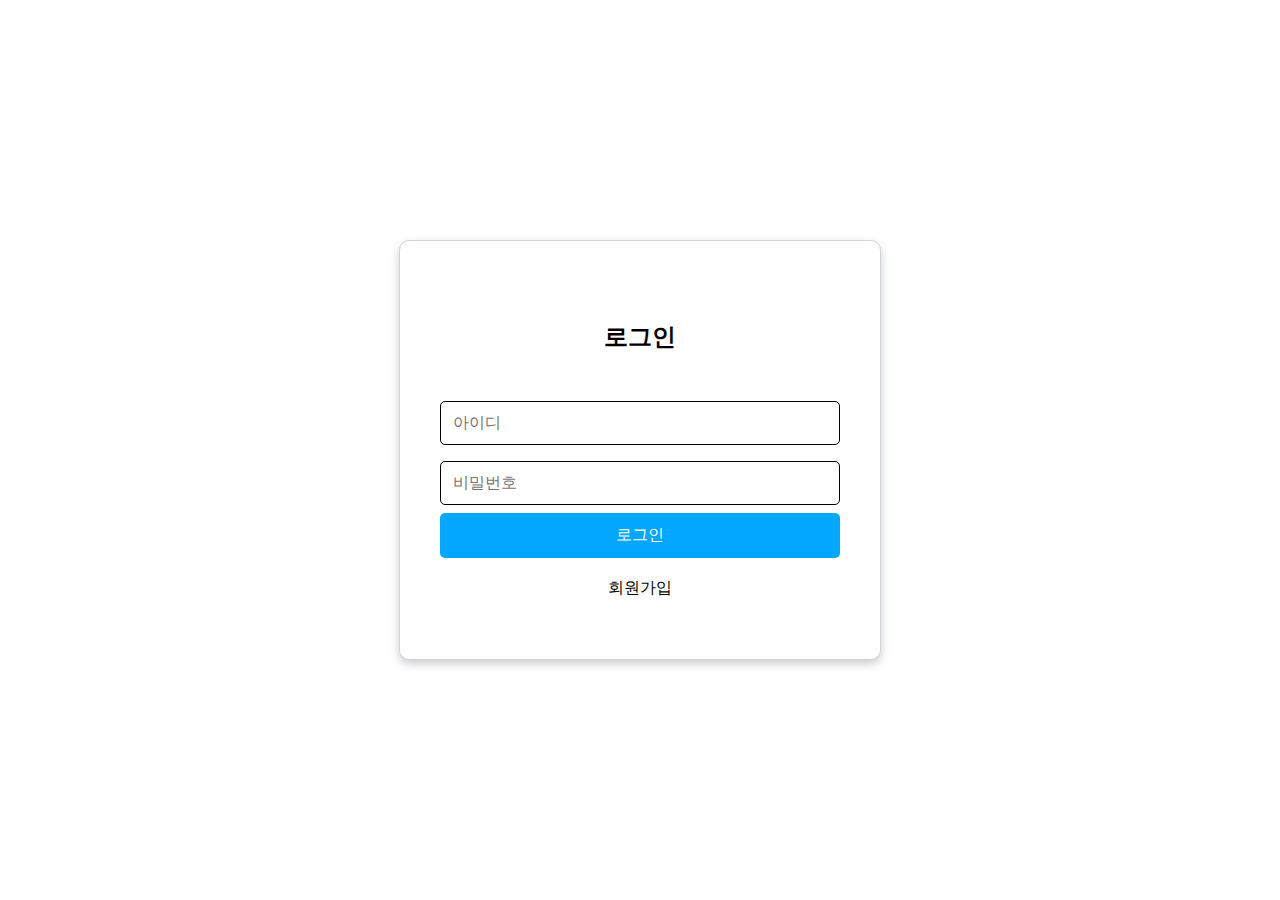
<file: Frontend/templates/login.html>
<!DOCTYPE html>
<html lang="ko">
    <head>
        <meta charset="UTF-8" />
        <meta name="viewport" content="width=device-width, initial-scale=1.0" />
        <title>로그인</title>
        <style>
            /* 전체 페이지 레이아웃 */
            body {
                font-family: Arial, sans-serif;
                background-color: #ffffff;
                color: #fff;
                margin: 0;
                padding: 0;
                display: flex;
                justify-content: center;
                align-items: center;
                height: 100vh;
            }

            /* 폼 스타일 */
            .form-container {
                display: flex;
                flex-direction: column;
                justify-content: center;
                align-items: center;
                padding: 60px 40px;
                gap: 20px;
                background-color: #ffffff;
                border: 1px solid #ced4da;
                border-radius: 10px;
                width: 100%;
                margin: 5%;
                max-width: 400px;
                box-shadow: 0 4px 10px rgba(0, 0, 0, 0.2);
            }

            h2 {
                margin-bottom: 20px;
                color: #000000;
                font-size: 24px;
            }

            /* 입력 필드 스타일 */
            input[type='text'],
            input[type='password'] {
                width: 100%;
                padding: 12px;
                margin: 8px 0;
                background-color: #ffffff;
                border: 1px solid #000000;
                border-radius: 5px;
                color: #000;
                font-size: 16px;
                box-sizing: border-box;
            }

            input[type='text']:focus,
            input[type='password']:focus {
                border-color: #00bcd4;
                outline: none;
            }

            /* 버튼 스타일 */
            button {
                width: 100%;
                padding: 12px;
                background-color: #03a7ff;
                color: #ffffff;
                border: none;
                border-radius: 5px;
                font-size: 16px;
                cursor: pointer;
            }

            button:hover {
                background-color: #0097a7;
            }

            /* 링크 스타일 */
            p {
                margin-top: 15px;
            }

            a {
                color: #000000;
                text-decoration: none;
            }

            a:hover {
                text-decoration: underline;
            }
        </style>
    </head>
    <body>
        <div class="form-container">
            <h2>로그인</h2>
            <form method="POST">
                <input
                    type="text"
                    id="username"
                    name="username"
                    placeholder="아이디"
                    required
                />
                <input
                    type="password"
                    id="password"
                    name="password"
                    placeholder="비밀번호"
                    required
                />

                <button type="submit">로그인</button>
            </form>
            <a href="{{ url_for('register') }}">회원가입</a>
        </div>
    </body>
</html>
</file>
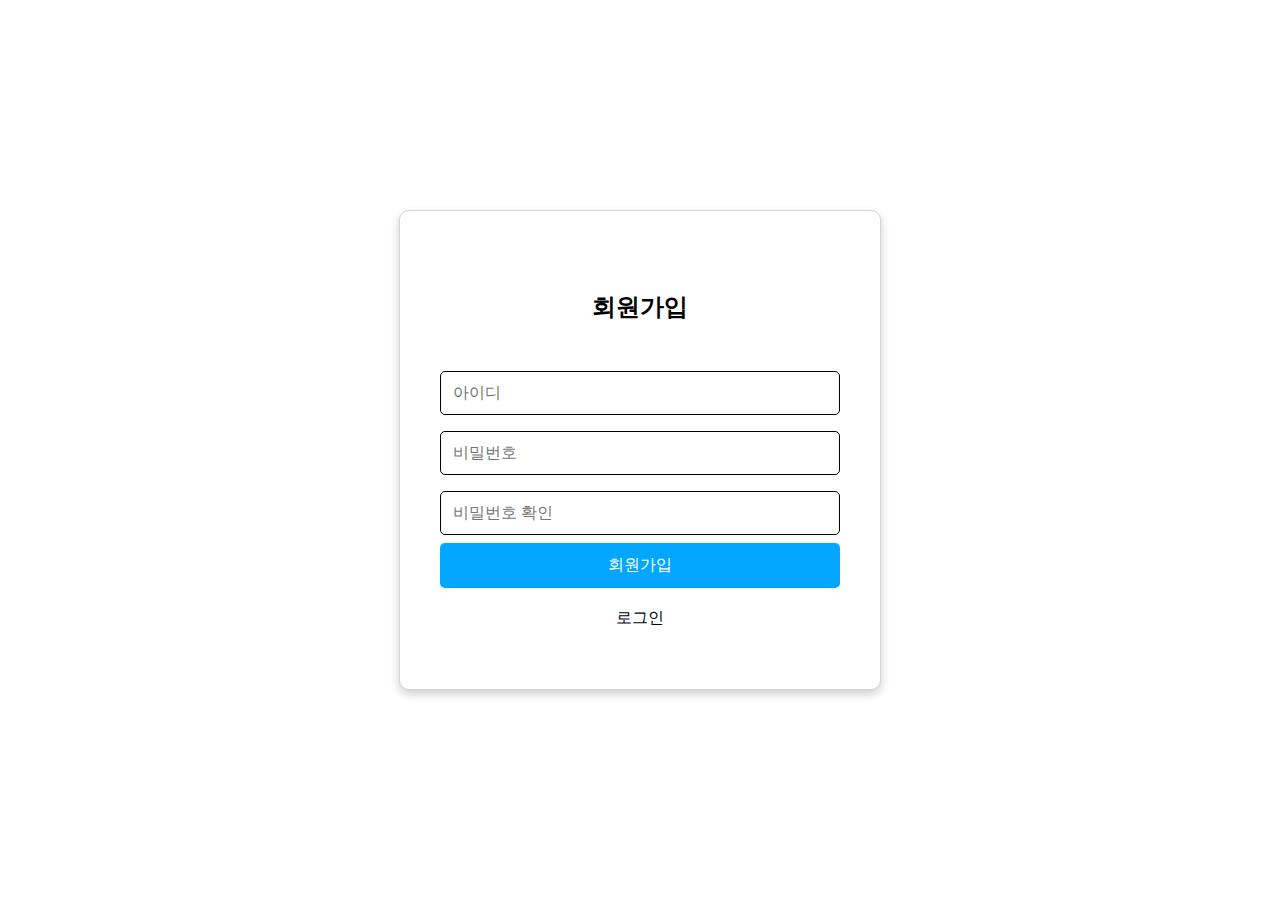
<file: Frontend/templates/register.html>
<!DOCTYPE html>
<html lang="ko">
    <head>
        <meta charset="UTF-8" />
        <meta name="viewport" content="width=device-width, initial-scale=1.0" />
        <title>회원가입</title>
        <style>
            /* 전체 페이지 레이아웃 */
            body {
                font-family: Arial, sans-serif;
                background-color: #ffffff;
                color: #fff;
                margin: 0;
                padding: 0;
                display: flex;
                justify-content: center;
                align-items: center;
                height: 100vh;
            }

            /* 폼 스타일 */
            .form-container {
                display: flex;
                flex-direction: column;
                justify-content: center;
                align-items: center;
                padding: 60px 40px;
                gap: 20px;
                background-color: #ffffff;
                border: 1px solid #ced4da;
                border-radius: 10px;
                width: 100%;
                margin: 5%;
                max-width: 400px;
                box-shadow: 0 4px 10px rgba(0, 0, 0, 0.2);
            }

            h2 {
                margin-bottom: 20px;
                color: #000000;
                font-size: 24px;
            }

            /* 입력 필드 스타일 */
            input[type='text'],
            input[type='password'],
            input[type='email'] {
                width: 100%;
                padding: 12px;
                margin: 8px 0;
                background-color: #ffffff;
                border: 1px solid #000000;
                border-radius: 5px;
                color: #000;
                font-size: 16px;
                box-sizing: border-box;
            }

            input[type='text']:focus,
            input[type='password']:focus,
            input[type='email']:focus {
                border-color: #00bcd4;
                outline: none;
            }

            /* 버튼 스타일 */
            button {
                width: 100%;
                padding: 12px;
                background-color: #03a7ff;
                color: #ffffff;
                border: none;
                border-radius: 5px;
                font-size: 16px;
                cursor: pointer;
            }

            button:hover {
                background-color: #0097a7;
            }

            /* 링크 스타일 */
            p {
                margin-top: 15px;
            }

            a {
                color: #000000;
                text-decoration: none;
            }

            a:hover {
                text-decoration: underline;
            }
        </style>
    </head>
    <body>
        <div class="form-container">
            <h2>회원가입</h2>
            <form method="POST">
                <input
                    type="text"
                    id="username"
                    name="username"
                    placeholder="아이디"
                    required
                />
                <input
                    type="password"
                    id="password"
                    name="password"
                    placeholder="비밀번호"
                    required
                />
                <input
                    type="password"
                    id="confirm_password"
                    name="confirm_password"
                    placeholder="비밀번호 확인"
                    required
                />
                <button type="submit">회원가입</button>
            </form>
            <a href="{{ url_for('login') }}">로그인</a>
        </div>
    </body>
</html>
</file>
